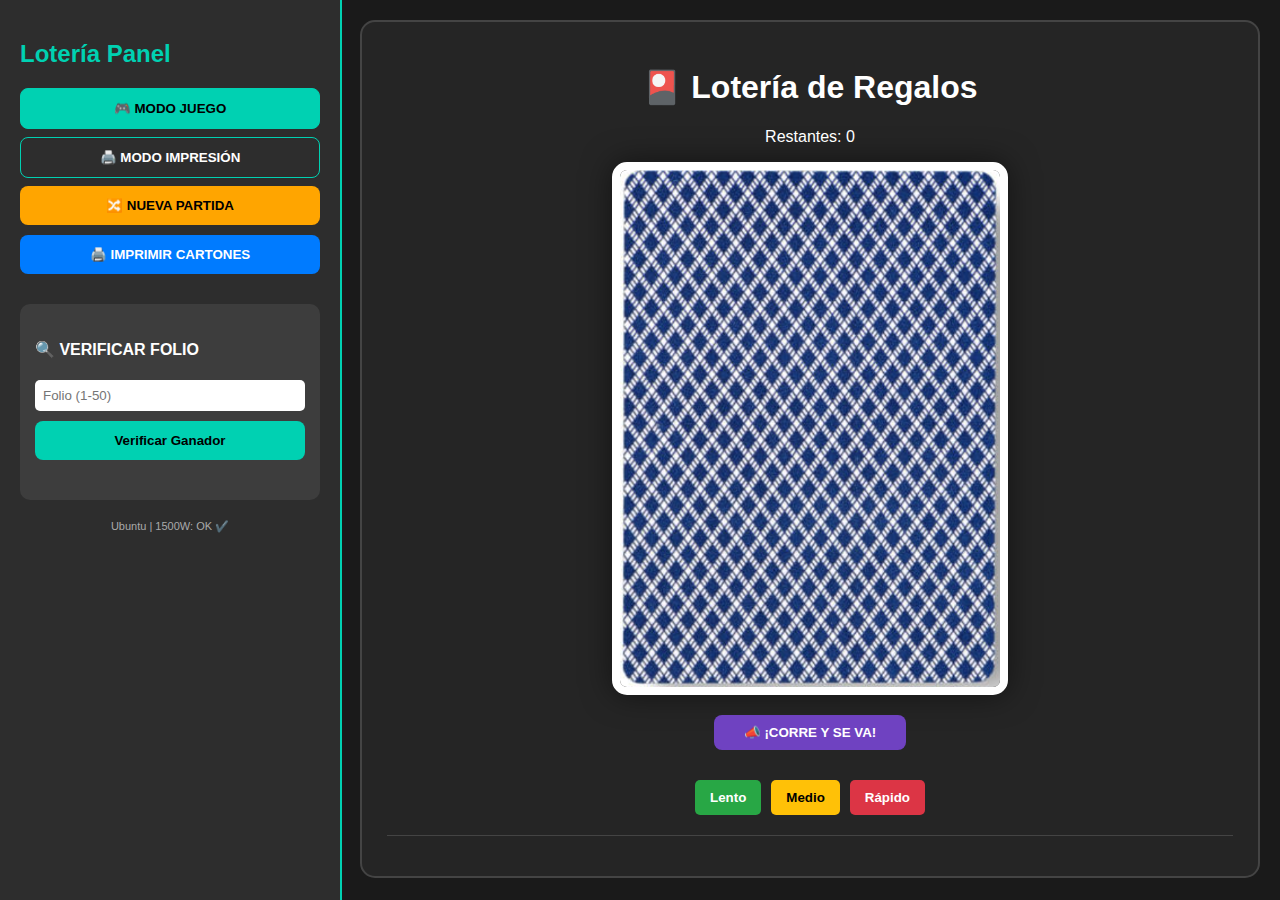
<file: index.html>
<!DOCTYPE html>
<html lang="es">
<head>
    <meta charset="UTF-8">
    <title>Lotería de Regalos - Servidor Online</title>
    <style>
        :root { --puntos: #00d1b2; --fondo: #1a1a1a; --panel: #2d2d2d; }
        body { font-family: sans-serif; background: var(--fondo); color: white; margin: 0; display: flex; }
        .sidebar { width: 300px; background: var(--panel); height: 100vh; position: fixed; left: 0; top: 0; padding: 20px; border-right: 2px solid var(--puntos); overflow-y: auto; z-index: 100; }
        .contenido { margin-left: 340px; padding: 20px; width: calc(100% - 380px); }
        .seccion { display: none; }
        .seccion.activa { display: block; }
        .btn { width: 100%; padding: 12px; margin-bottom: 10px; border: none; border-radius: 8px; font-weight: bold; cursor: pointer; }
        .btn-nav { width: 100%; padding: 12px; margin-bottom: 8px; border: 1px solid var(--puntos); border-radius: 8px; background: transparent; color: white; cursor: pointer; font-weight: bold; }
        .btn-nav.activo { background: var(--puntos); color: black; }
        .btn-naranja { background: orange; color: black; }
        .mesa-juego { text-align: center; background: #252525; padding: 25px; border-radius: 15px; border: 2px solid #444; }
        
        /* CARTA GRANDE PARA TV */
        .carta-actual { width: 380px; height: auto; border: 8px solid white; border-radius: 15px; margin: 0 auto 20px; display: block; background: #333; object-fit: fill; box-shadow: 0 0 30px rgba(0,0,0,0.5); }
        
        .controles-velocidad { display: flex; justify-content: center; gap: 10px; margin-bottom: 20px; }
        .btn-vel { padding: 10px 15px; border-radius: 5px; border: none; cursor: pointer; font-weight: bold; color: white; }
        .v-lento { background: #28a745; }
        .v-medio { background: #ffc107; color: black; }
        .v-rapido { background: #dc3545; }
        .btn-detener { background: white; color: black; font-size: 1.2em; padding: 15px 40px; border: 3px solid #dc3545; cursor: pointer; font-weight: bold; }
        .historial-baraja { display: flex; flex-wrap: wrap; gap: 5px; margin-top: 20px; justify-content: center; border-top: 1px solid #444; padding-top: 15px; }
        .carta-pasada { width: 60px; border: 1px solid white; border-radius: 3px; }
        .buscador { background: #3d3d3d; padding: 15px; border-radius: 10px; margin-top: 20px; }
        #resultadoBusqueda { margin-top: 15px; display: grid; grid-template-columns: repeat(4, 1fr); grid-gap: 5px; }
        .mini-carta { width: 100%; border: 1px solid var(--puntos); border-radius: 3px; }
        .acierto { border: 4px solid #ff4500 !important; box-shadow: 0 0 10px #ff4500; opacity: 1 !important; }
        
        /* IMPRESIÓN */
        .hoja-impresion { background: white; width: 18cm; height: 26cm; margin: 0 auto 50px auto; padding: 0.5cm 1.5cm; color: black; page-break-after: always; box-sizing: border-box; }
        .grid-loteria { display: grid; grid-template-columns: repeat(4, 1fr); grid-template-rows: repeat(4, 1fr); grid-gap: 10px; height: 22cm; }
        .celda { border: 1px solid #000; display: flex; height: 100%; width: 100%; overflow: hidden; }
        .celda img { width: 100%; height: 100%; object-fit: fill; }

        @media print {
            @page { margin: 0; }
            .sidebar, .controles-velocidad, .btn-detener, h1, h3, p, button, input { display: none !important; }
            .contenido { margin: 0 !important; padding: 0 !important; width: 100% !important; }
            .seccion { display: none !important; }
            #vistaImpresion { display: block !important; }
            .hoja-impresion { margin: 0 !important; padding: 0.8cm 1.5cm !important; width: 100vw; height: 100vh; }
            body { background: white !important; }
        }
    </style>
</head>
<body>

    <div class="sidebar">
        <h2 style="color:var(--puntos)">Lotería Panel</h2>
        <div class="nav-seccion">
            <button class="btn-nav activo" onclick="cambiarVista('vistaJuego', this)">🎮 MODO JUEGO</button>
            <button class="btn-nav" onclick="cambiarVista('vistaImpresion', this)">🖨️ MODO IMPRESIÓN</button>
        </div>

        <button class="btn btn-naranja" onclick="mezclarNuevaPartida()">🔀 NUEVA PARTIDA</button>
        <button class="btn" style="background:#007bff; color:white;" onclick="window.print()">🖨️ IMPRIMIR CARTONES</button>
        
        <div class="buscador">
            <h4>🔍 VERIFICAR FOLIO</h4>
            <input type="number" id="folioABuscar" placeholder="Folio (1-50)" style="width:100%; padding:8px; border-radius:5px; border:none; box-sizing: border-box;">
            <button class="btn" style="background:var(--puntos); color:black; margin-top:10px;" onclick="buscarFolio()">Verificar Ganador</button>
            <div id="status" style="margin-top:10px; text-align:center;"></div>
            <div id="resultadoBusqueda"></div>
        </div>
        <p style="font-size: 11px; color: #aaa; margin-top: 20px; text-align: center;">Ubuntu | 1500W: OK ✔️</p>
    </div>

    <div class="contenido">
        <div id="vistaJuego" class="seccion activa">
            <div class="mesa-juego">
                <h1 id="tituloEstado">🎴 Lotería de Regalos</h1>
                <p>Restantes: <span id="contador">108</span></p>
                <img id="cartaGrande" src="imagenes/reverso.png" class="carta-actual" onerror="this.src='https://via.placeholder.com/220x330?text=REVERSO'">
                
                <div style="margin-bottom: 20px;">
                    <button class="btn" style="background:#6f42c1; color:white; width:auto; padding:10px 30px;" onclick="reproducirIntro()">📣 ¡CORRE Y SE VA!</button>
                </div>

                <div class="controles-velocidad">
                    <button class="btn-vel v-lento" onclick="iniciarAutomatico(4500)">Lento</button>
                    <button class="btn-vel v-medio" onclick="iniciarAutomatico(3500)">Medio</button>
                    <button class="btn-vel v-rapido" onclick="iniciarAutomatico(2500)">Rápido</button>
                </div>
                <button id="btnStop" class="btn btn-detener" onclick="detenerAutomatico()" style="display:none;">🔴 ¡DETENER!</button>
                <div id="historialBaraja" class="historial-baraja"></div>
            </div>
        </div>
        <div id="vistaImpresion" class="seccion">
            <div id="contenedor-cartones"></div>
        </div>
    </div>

    <script>
        const BASE_DATOS = {};
        for (let f = 1; f <= 50; f++) {
            let cartasDisponibles = Array.from({length: 108}, (_, i) => i + 1);
            let folioCartas = [];
            let seed = f * 12345; 
            for (let i = 0; i < 16; i++) {
                seed = (seed * 9301 + 49297) % 233280;
                let index = Math.floor((seed / 233280) * cartasDisponibles.length);
                folioCartas.push(cartasDisponibles.splice(index, 1)[0]);
            }
            BASE_DATOS[f] = folioCartas;
        }

        let mazo = JSON.parse(localStorage.getItem('mazoJuego')) || [];
        let cantadas = JSON.parse(localStorage.getItem('cartasCantadas')) || [];
        let intervaloJuego = null;

        function cambiarVista(id, btn) {
            document.querySelectorAll('.seccion').forEach(s => s.classList.remove('activa'));
            document.querySelectorAll('.btn-nav').forEach(b => b.classList.remove('activo'));
            document.getElementById(id).classList.add('activa');
            btn.classList.add('activo');
        }

        function mezclarNuevaPartida() {
            detenerAutomatico();
            mazo = Array.from({length: 108}, (_, i) => i + 1).sort(() => Math.random() - 0.5);
            cantadas = [];
            localStorage.setItem('mazoJuego', JSON.stringify(mazo));
            localStorage.setItem('cartasCantadas', JSON.stringify(cantadas));
            document.getElementById('historialBaraja').innerHTML = "";
            document.getElementById('cartaGrande').src = "imagenes/reverso.png";
            document.getElementById('contador').innerText = "108";
            alert("¡Nueva baraja mezclada!");
        }

        function iniciarAutomatico(velocidad) {
            if (mazo.length === 0) { mezclarNuevaPartida(); return; }
            detenerAutomatico();
            document.getElementById('btnStop').style.display = 'inline-block';
            intervaloJuego = setInterval(() => { sacarCarta(); }, velocidad);
        }

        function detenerAutomatico() {
            clearInterval(intervaloJuego);
            document.getElementById('btnStop').style.display = 'none';
        }

        function sacarCarta() {
            if (mazo.length === 0) { detenerAutomatico(); return; }
            let carta = mazo.shift();
            cantadas.push(carta);
            new Audio(`audio/${carta}.mp3`).play().catch(() => {});
            document.getElementById('cartaGrande').src = `imagenes/${carta}.png`;
            document.getElementById('contador').innerText = mazo.length;
            let img = document.createElement('img');
            img.src = `imagenes/${carta}.png`;
            img.className = 'carta-pasada';
            document.getElementById('historialBaraja').prepend(img);
            localStorage.setItem('mazoJuego', JSON.stringify(mazo));
            localStorage.setItem('cartasCantadas', JSON.stringify(cantadas));
        }

        function buscarFolio() {
            let f = parseInt(document.getElementById('folioABuscar').value);
            let cartas = BASE_DATOS[f];
            let display = document.getElementById('resultadoBusqueda');
            let status = document.getElementById('status');
            display.innerHTML = "";
            
            if (cartas) {
                let aciertos = 0;
                cartas.forEach(num => {
                    let ya = cantadas.includes(num);
                    if(ya) aciertos++;
                    display.innerHTML += `<img src="imagenes/${num}.png" class="mini-carta ${ya?'acierto':''}" style="${!ya?'opacity:0.2':''}">`;
                });
                
                status.innerHTML = `<h3>Aciertos: ${aciertos}/16</h3>`;
                
                if(aciertos === 16) {
                    status.innerHTML += "<h2 style='color:gold; background:black; padding:5px; border-radius:5px;'>🏆 ¡LOTERÍA!</h2>";
                    new Audio('audio/fanfarrias.mp3').play().catch(() => {});
                } else if (aciertos >= 13) {
                    status.innerHTML += "<p style='color:orange;'>¡Ya casi!</p>";
                    new Audio('audio/aplausos.mp3').play().catch(() => {});
                } else {
                    new Audio('audio/failfara.mp3').play().catch(() => {});
                }
            } else { 
                status.innerHTML = "<p style='color:red;'>Folio no válido.</p>"; 
            }
        }

        function reproducirIntro() { new Audio('audio/intro.mp3').play().catch(() => {}); }

        window.onload = () => {
            const contenedor = document.getElementById('contenedor-cartones');
            for (let f in BASE_DATOS) {
                let div = document.createElement('div');
                div.className = 'hoja-impresion';
                div.innerHTML = `<div style='font-weight:bold;'>FOLIO: #${f.padStart(3,'0')}</div><div class='grid-loteria'>${BASE_DATOS[f].map(n => `<div class='celda'><img src='imagenes/${n}.png'></div>`).join('')}</div>`;
                contenedor.appendChild(div);
            }
            cantadas.forEach(c => {
                let img = document.createElement('img');
                img.src = `imagenes/${c}.png`;
                img.className = 'carta-pasada';
                document.getElementById('historialBaraja').prepend(img);
            });
            if(cantadas.length > 0) document.getElementById('cartaGrande').src = `imagenes/${cantadas[cantadas.length-1]}.png`;
            document.getElementById('contador').innerText = mazo.length;
        }
    </script>
</body>
</html>
</file>
